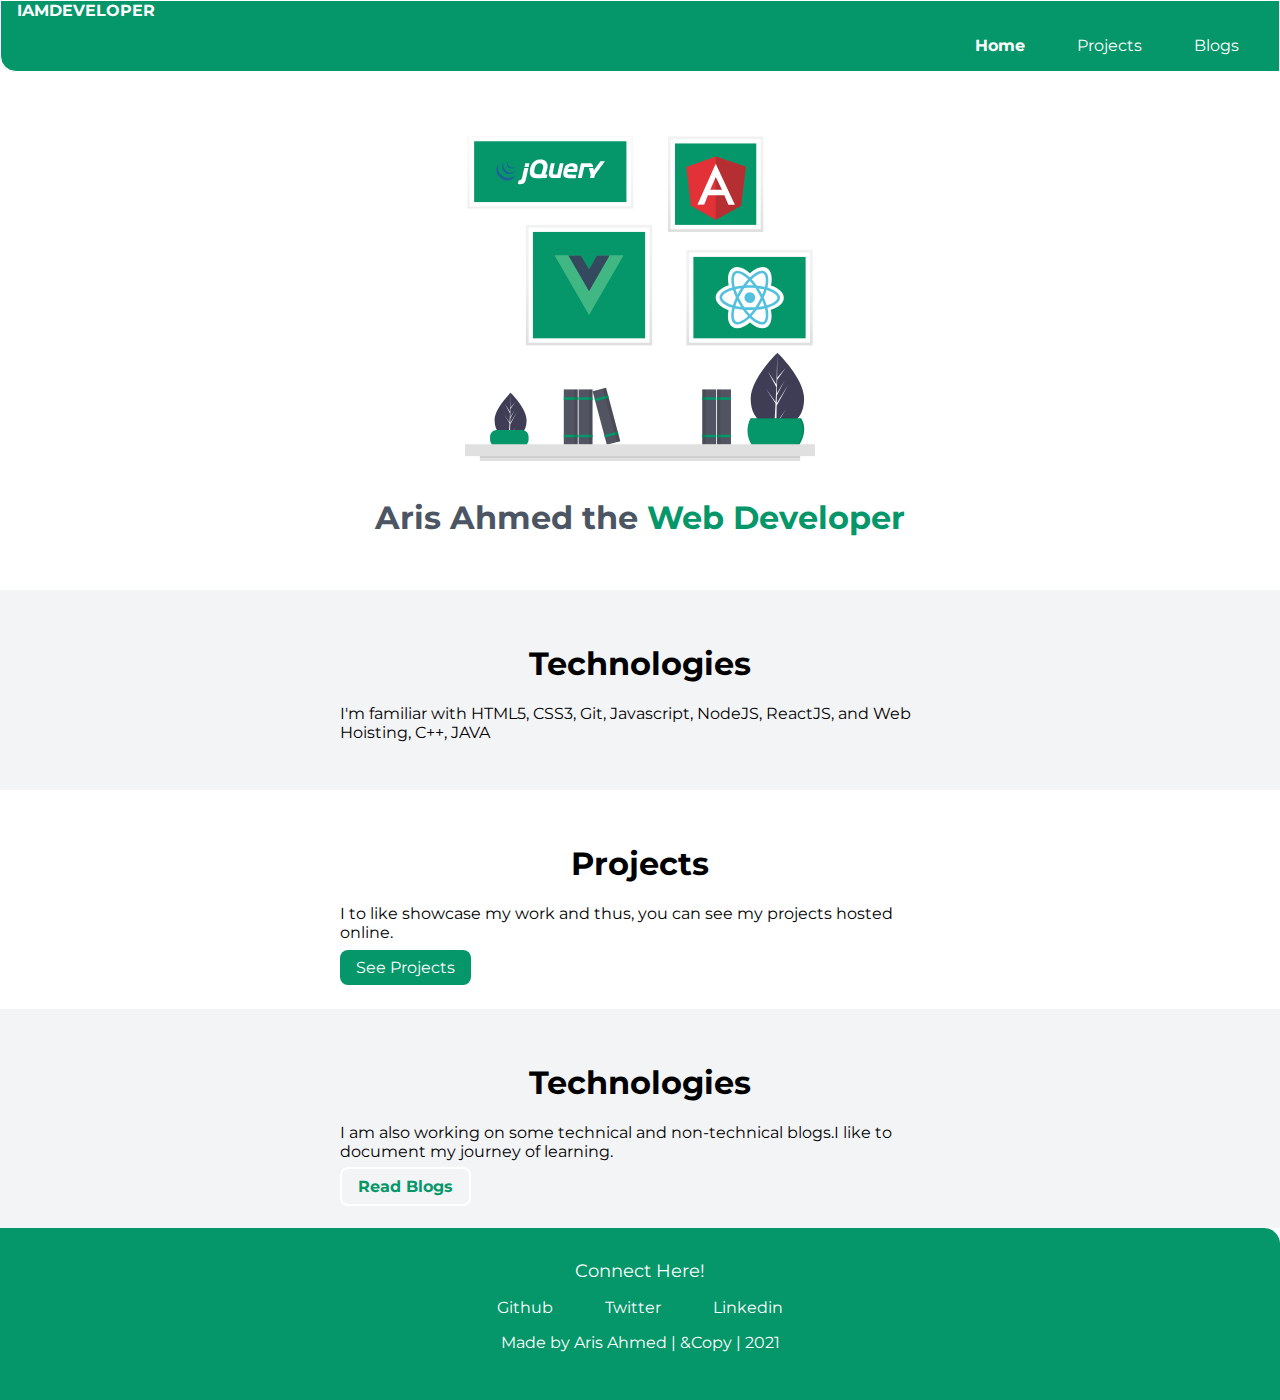
<file: index.html>
<!DOCTYPE html>
<html lang="en">
<head>
    <meta charset="UTF-8">
    <meta http-equiv="X-UA-Compatible" content="IE=edge">
    <meta name="viewport" content="width=device-width, initial-scale=1.0">

    <title>Home | ArisAhmed</title>
    <link href="style.css" rel="stylesheet"/>

</head>
<body>

    <nav class="navigation container">
        <div class="nav-brand">IAMDEVELOPER</div>
        <ul class="list-non-bullet nav-pills">
            <li class="list-item-inline">
                <a class="link link-active" href="/">Home</a>
            </li>
            <li class="list-item-inline">
                <a class="link " href="/projects.html">Projects</a>
            </li>
            <li class="list-item-inline">
                <a class="link" href="/blogs.html">Blogs</a>
            </li>
        </ul>
    </nav>


    <header class="hero">

        <img class="hero-img" src="images/hero.svg"/>
        <h1 class="hero-heading">Aris Ahmed the 
        <span class="heading-inverted">Web
             Developer</span></h1>



    </header>

    <section class="section ow">

        <div class=" container container-center">
            <h1>Technologies</h1>
        <p>I'm familiar with HTML5, CSS3, Git, Javascript, NodeJS, ReactJS, and Web Hoisting, C++, JAVA</p>
        </div>
        
    </section>

    <section class="section">

        <div class="container container-center">
            <h1>Projects </h1>
            <p>I to like showcase my work and thus, you can see my projects hosted online.</p>
           <a class="link link-primary"
           href="projects.html">See Projects</a>
    </div>


    </section>


    <section class="section ow">

        <div class=" container container-center">
            <h1>Technologies</h1>
        <p>I am also working on some technical and non-technical blogs.I like to document my journey of learning.</p>

        <a class="link link-secondary"
           href="blogs.html">Read Blogs</a>
    </div>


        </div>

        
    </section>

    <footer class="footer">
        <div class="footer-header">Connect Here!</div>
        <ul class="social-links list-non-bullet">
           
            <li class="list-item-inline">
                <a class ="link" href="https://github.com/ARIS-03">Github
            </a>
        </li>

        <li class="list-item-inline">
            <a class="link" href="/">Twitter
        </a>
    </li>


    <li class="list-item-inline">
        <a class="link" href="https://www.linkedin.com/in/aris-ahmed-73a129142/">Linkedin
    </a>
</li>
            
            
        </ul>
        <p>Made by Aris Ahmed  | &Copy  | 2021</p>
    </footer>



    




  




    
    
</body>
</html>
</file>
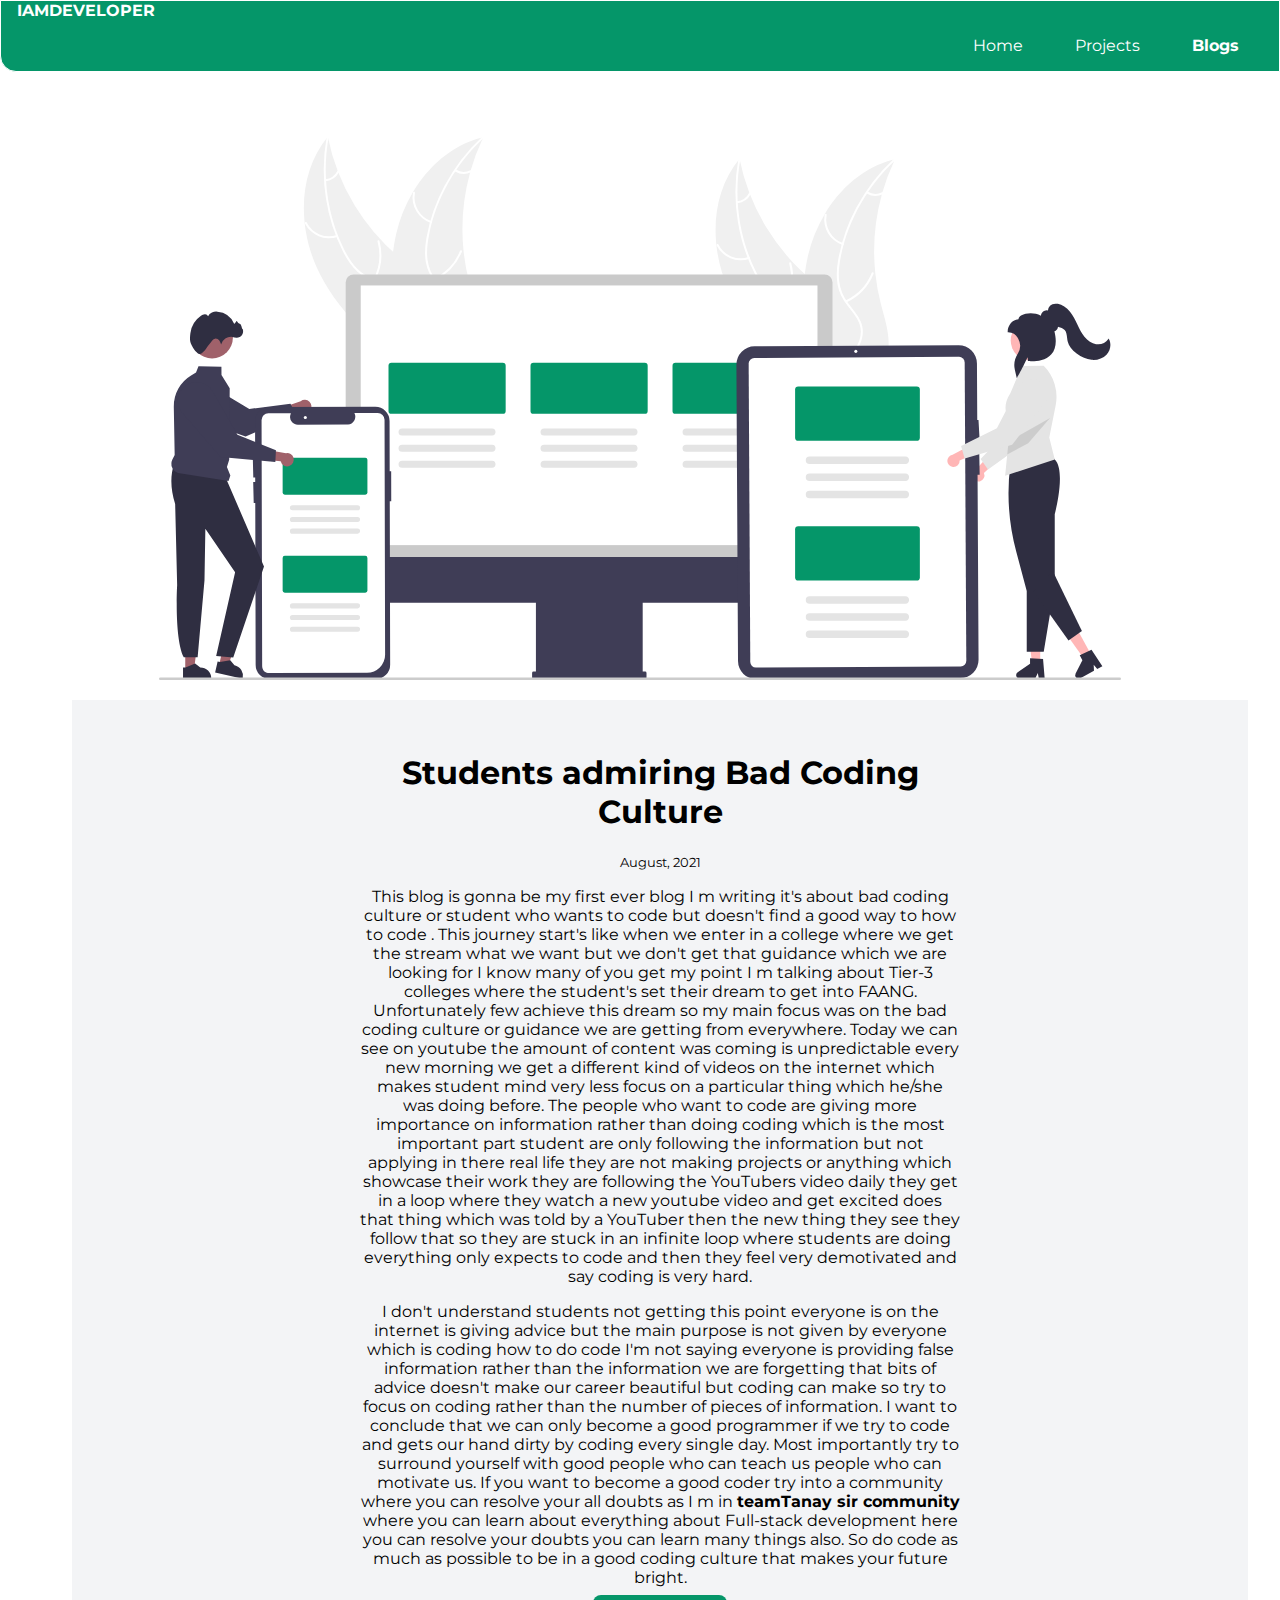
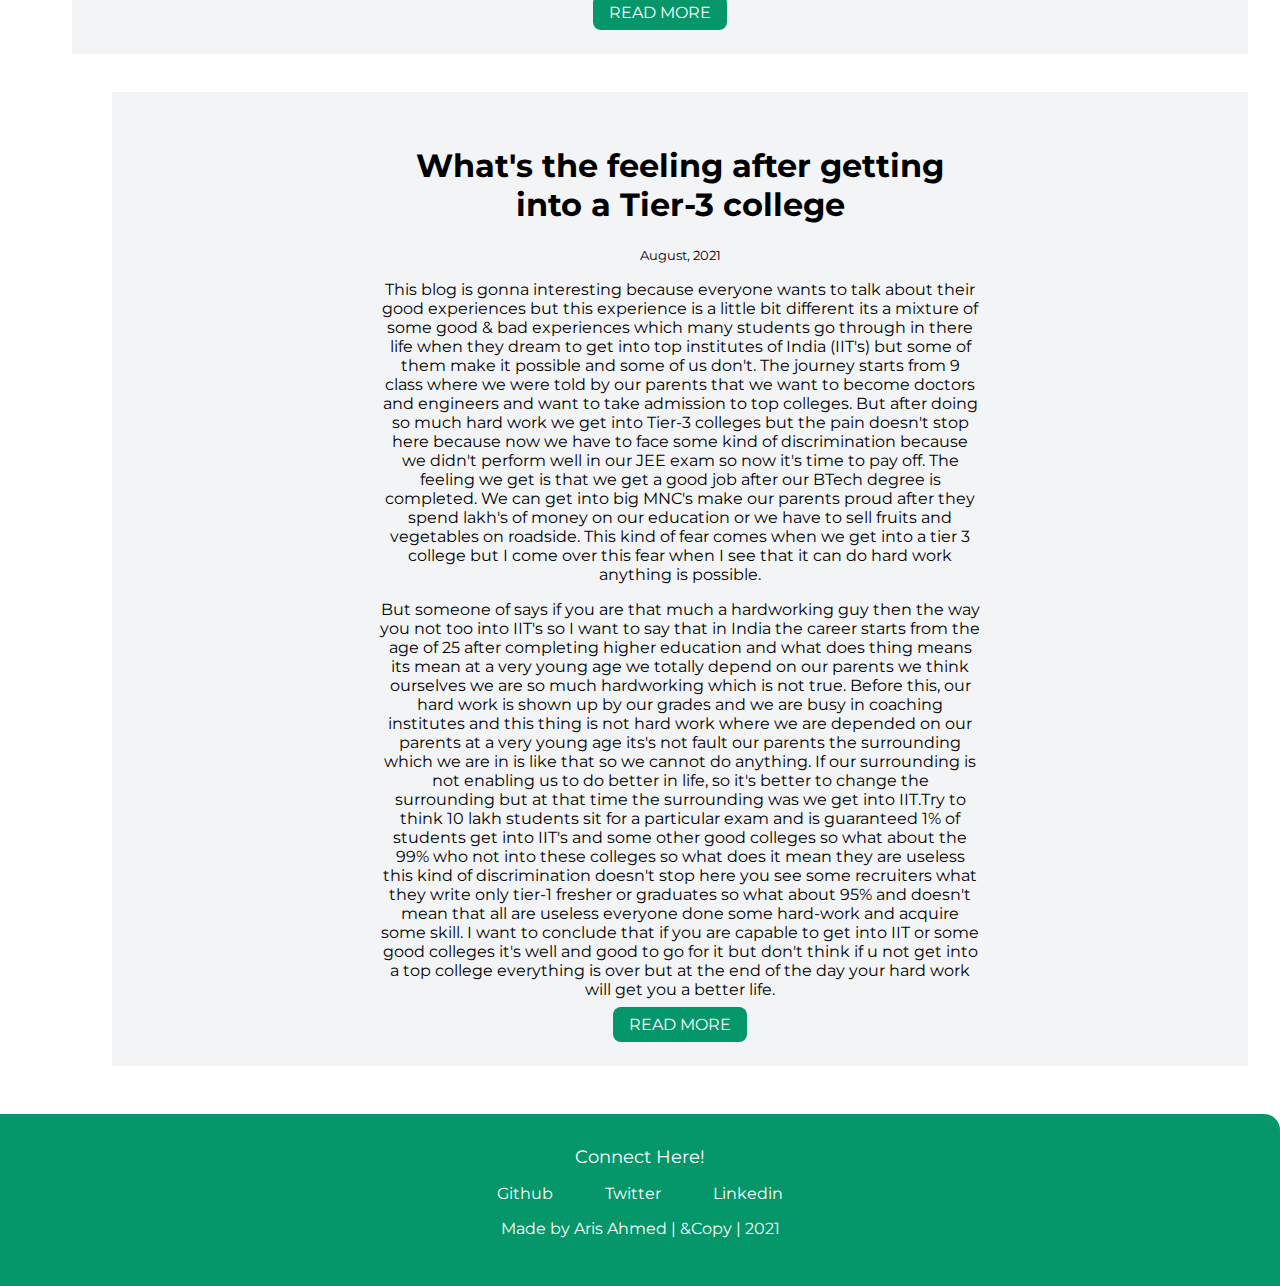
<file: blogs.html>
<!DOCTYPE html>
<html lang="en">
<head>
    <meta charset="UTF-8">
    <meta http-equiv="X-UA-Compatible" content="IE=edge">
    <meta name="viewport" content="width=device-width, initial-scale=1.0">
    <title>Blogs | ArisAhmed</title>
    <link href="style.css" rel="stylesheet"/>
</head>
<body>

    <nav class="navigation container">
        <div class="nav-brand">IAMDEVELOPER</div>
        <ul class="list-non-bullet nav-pills">
            <li class="list-item-inline">
                <a class="link " href="/">Home</a>
            </li>
            <li class="list-item-inline">
                <a class="link " href="/projects.html">Projects</a>
            </li>
            <li class="list-item-inline">
                <a class="link link-active" href="/blogs.html">Blogs</a>
            </li>
        </ul>
    </nav>


    <header class="hero">
        <img class="blog-img" src="/images/blogs.svg">


        
      
    
        
    <ul class="list-non-bullet">
        
        <li class="section section-lightgray">
            <article class="showcase-list container container-center ">
                <h1>Students admiring Bad Coding Culture </h1>
            <small>August, 2021</small>
            <p>This blog is gonna be my first ever blog I m writing it's about bad coding culture or student who wants to code but doesn't find a good way to how to code . This journey start's like when we enter in a college where we get the stream what we want but we don't get that guidance which we are looking for I know many of you get my point I m talking about Tier-3 colleges where the student's set their dream to get into FAANG. Unfortunately few achieve this dream so my main focus was on the bad coding culture or guidance we are getting from everywhere. Today we can see on youtube the amount of content was coming is unpredictable every new morning we get a different kind of videos on the internet which makes student mind very less focus on a particular thing which he/she was doing before. The people who want to code are giving more importance on information rather than doing coding which is the most important part student are only following the information but not applying in there real life they are not making projects or anything which showcase their work they are following the YouTubers video daily they get in a loop where they watch a new youtube video and get excited does that thing which was told by a YouTuber then the new thing they see they follow that so they are stuck in an infinite loop where students are doing everything only expects to code and then they feel very demotivated and say coding is very hard.</p>
                <p>I don't understand students not getting this point everyone is on the internet is giving advice but the main purpose is not given by everyone which is coding how to do code I'm not saying everyone is providing false information rather than the information we are forgetting that bits of advice doesn't make our career beautiful but coding can make so try to focus on coding rather than the number of pieces of information. I want to conclude that we can only become a good programmer if we try to code and gets our hand dirty by coding every single day. Most importantly try to surround yourself with good people who can teach us people who can motivate us. If you want to become a good coder try into a community where you can resolve your all doubts as I m in <strong>teamTanay sir community</strong>  where you can learn about everything about Full-stack development here you can resolve your doubts you can learn many things also. So do code as much as possible to be in a good coding culture that makes your future bright.</p>

                <a class="link link-primary" href="blogs.html" target="_blank">READ MORE</a>

           
        </li>

        <br>
        <br>
                

        <ul class="list-non-bullet">
        
            <li class="section section-lightgray">
                <article class="showcase-list container container-center ">
                    <h1>What's the feeling after getting into a Tier-3 college</h1>
                <small>August, 2021</small>
               <p>This blog is gonna interesting because everyone wants to talk about their good experiences but this experience is a little bit different its a mixture of some good & bad experiences which many students go through in there life when they dream to get into top institutes of India (IIT's) but some of them make it possible and some of us don't. The journey starts from 9 class where we were told by our parents that we want to become doctors and engineers and want to take admission to top colleges. But after doing so much hard work we get into Tier-3 colleges but the pain doesn't stop here because now we have to face some kind of discrimination because we didn't perform well in our JEE exam so now it's time to pay off. The feeling we get is that we get a good job after our BTech degree is completed. We can get into big MNC's make our parents proud after they spend lakh's of money on our education or we have to sell fruits and vegetables on roadside. This kind of fear comes when we get into a tier 3 college but I come over this fear when I see that it can do hard work anything is possible.</p>
                   <P> But someone of says if you are that much a hardworking guy then the way you not too into IIT's so I want to say that in India the career starts from the age of 25 after completing higher education and what does thing means its mean at a very young age we totally depend on our parents we think ourselves we are so much hardworking which is not true. Before this, our hard work is shown up by our grades and we are busy in coaching institutes and this thing is not hard work where we are depended on our parents at a very young age its's not fault our parents the surrounding which we are in is like that so we cannot do anything. If our surrounding is not enabling us to do better in life, so it's better to change the surrounding but at that time the surrounding was we get into IIT.Try to think 10 lakh students sit for a particular exam and is guaranteed 1% of students get into IIT's and some other good colleges so what about the 99% who not into these colleges so what does it mean they are useless this kind of discrimination doesn't stop here you see some recruiters what they write only tier-1 fresher or graduates so what about 95% and doesn't mean that all are useless everyone done some hard-work and acquire some skill. I want to conclude that if you are capable to get into IIT or some good colleges it's well and good to go for it but don't think if u not get into a top college everything is over but at the end of the day your hard work will get you a better life.</P>

                   <a class="link link-primary" href="blogs.html" target="_blank">READ MORE</a>
    
               
            </li>








    </header>

    <footer class="footer">
        <div class="footer-header">Connect Here!</div>
        <ul class="social-links list-non-bullet">
           
            <li class="list-item-inline">
                <a class ="link" href="https://github.com/ARIS-03">Github
            </a>
        </li>

        <li class="list-item-inline">
            <a class="link" href="/">Twitter
        </a>
    </li>


    <li class="list-item-inline">
        <a class="link" href="https://www.linkedin.com/in/aris-ahmed-73a129142/">Linkedin
    </a>
</li>
            
            
        </ul>
        <p>Made by Aris Ahmed  | &Copy  | 2021</p>
    </footer>

</body>
</html>
</file>
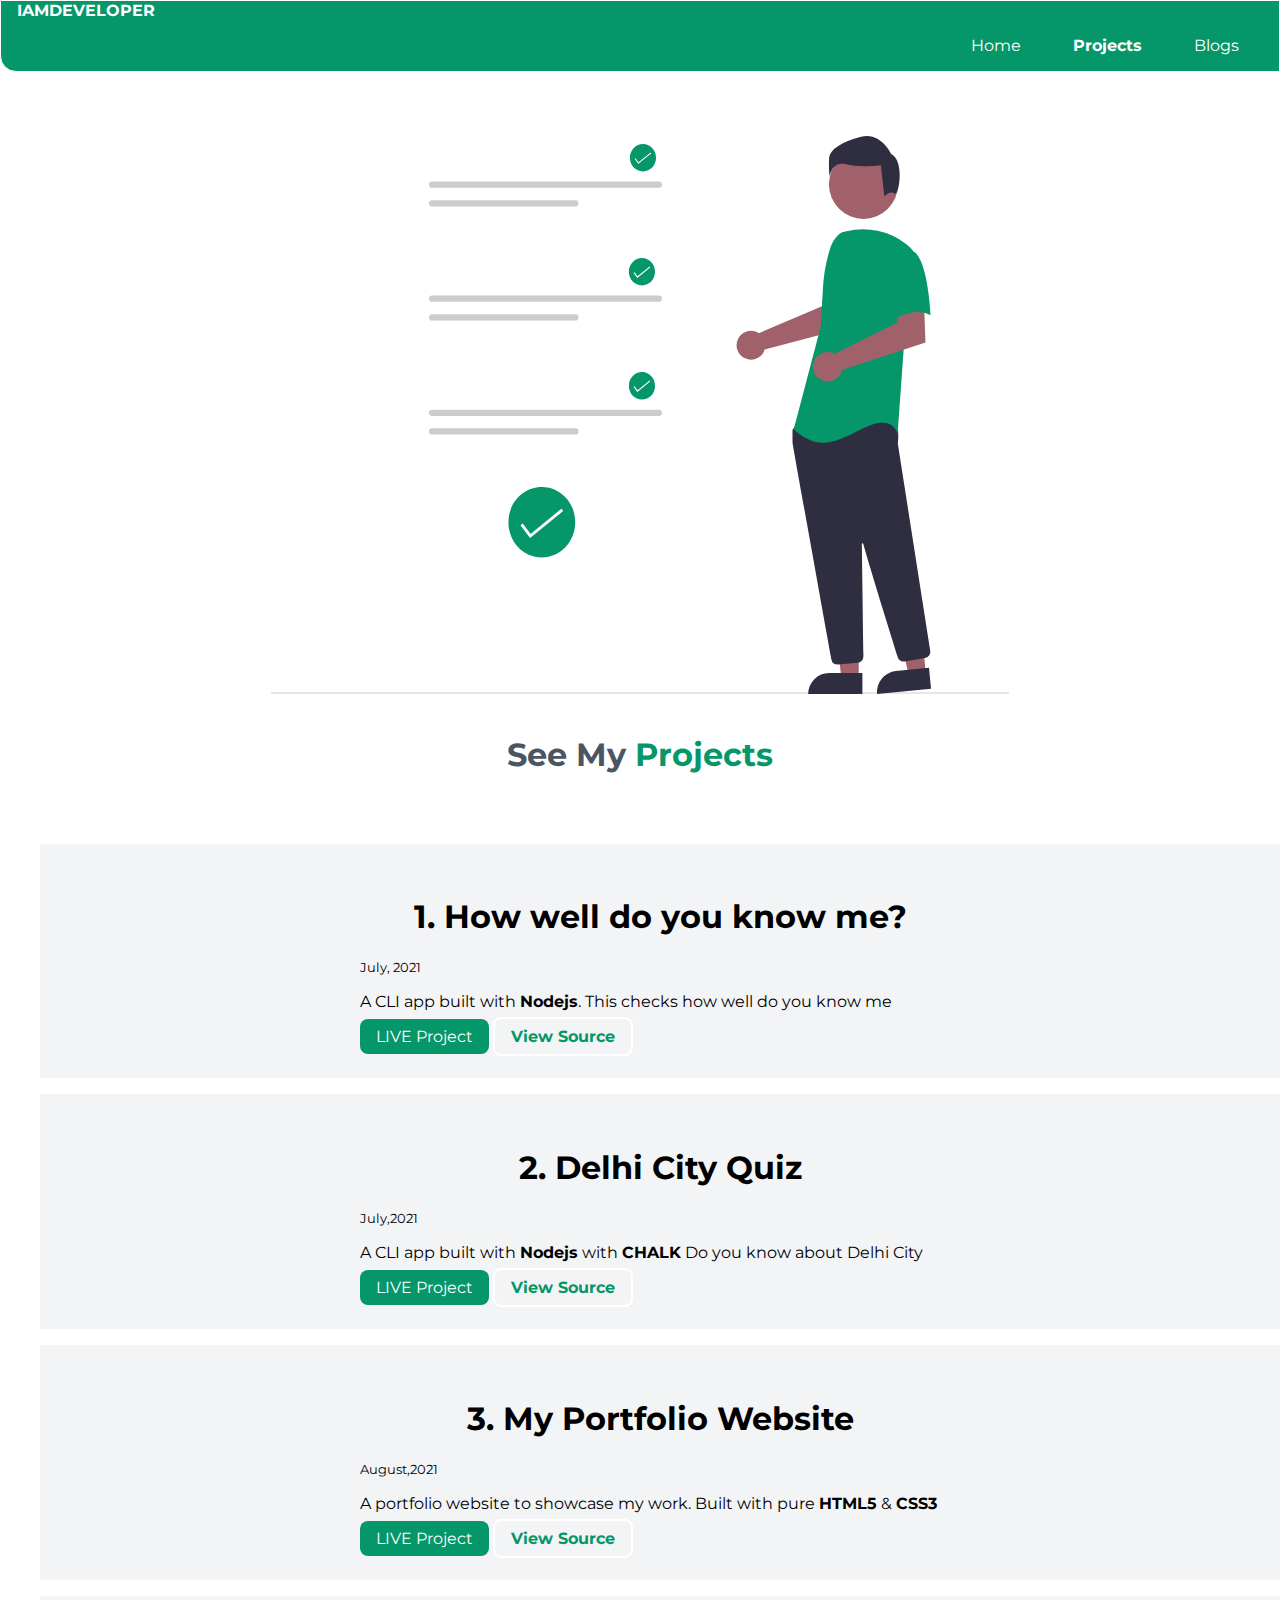
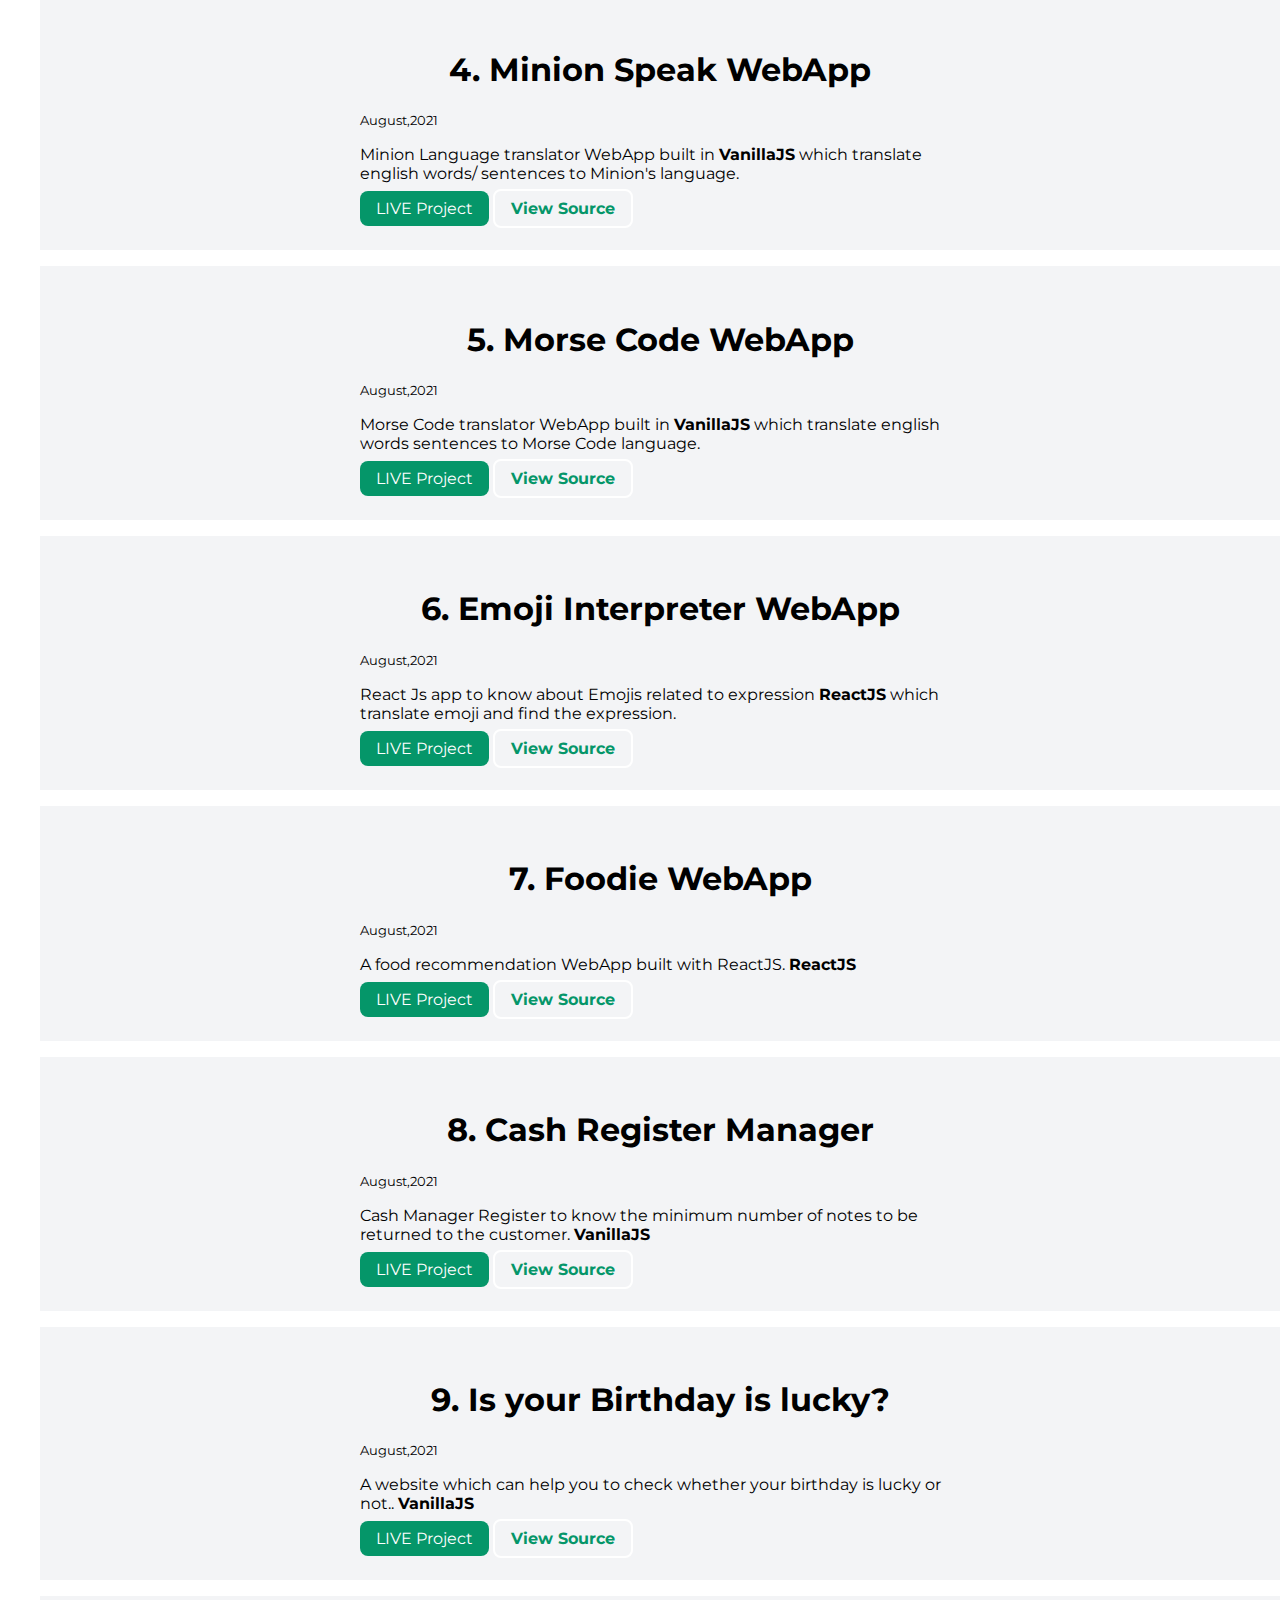
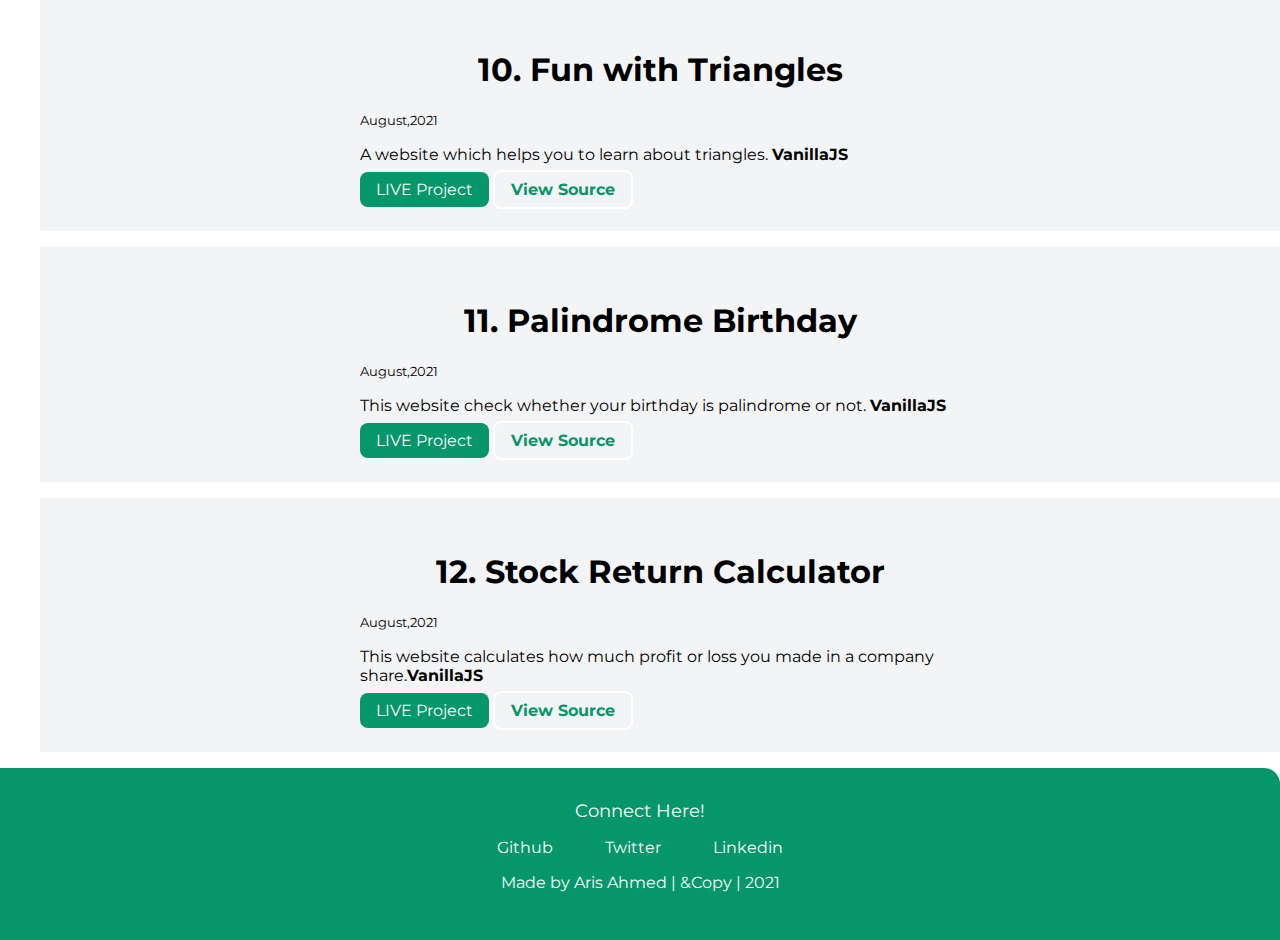
<file: projects.html>
<!DOCTYPE html>
<html lang="en">
<head>
    <meta charset="UTF-8">
    <meta http-equiv="X-UA-Compatible" content="IE=edge">
    <meta name="viewport" content="width=device-width, initial-scale=1.0">
    <title>Projects | Aris Ahmed</title>
    <link href="style.css" rel="stylesheet"/>
</head>
<body>
        <nav class="navigation container">
        <div class="nav-brand">IAMDEVELOPER</div>
        <ul class="list-non-bullet nav-pills">
            <li class="list-item-inline">
                <a class="link " href="/">Home</a>
            </li>
            <li class="list-item-inline">
                <a class="link link-active" href="/projects.html">Projects</a>
            </li>
            <li class="list-item-inline">
                <a class="link" href="/blogs.html">Blogs</a>
            </li>
        </ul>
    </nav>

    <header class="hero">
        <img class="projects-img" src="/images/projects.svg" alt="projects"/>

        
        <h1 class="hero-heading"> See My 
        <span class="heading-inverted">Projects</span></h1>
    </header>

    

    <ul class="list-non-bullet">

        <li class="section section-lightgray">
            <div class="container container-center">
                <h1>1. How well do you know me?</h1>
                <small>July, 2021</small>
            <p>A CLI app built with <strong>Nodejs</strong>. This checks how well do you know me</p>
            
             
            <a class="link link-primary" href="https://replit.com/@020-ArisAris/CLI-App?v=1">LIVE Project</a>
            <a class="link link-secondary" href="https://github.com/ARIS-03/CLI-App-1">View Source</a>


            </div>
        </li>

    </ul>


    <ul class="list-non-bullet">

        

        <li class="section section-lightgray">
            <div class="container container-center">
              <h1>2. Delhi City Quiz </h1>
            <small>July,2021</small>
            <p>A CLI app built with <strong>Nodejs</strong> with <strong>CHALK</strong> Do you know about Delhi City </p>
             
            <a class="link link-primary" href="https://replit.com/@020-ArisAris/Delhi-city-quiz#index.js">LIVE Project</a>
            <a class="link link-secondary" href="https://github.com/ARIS-03/Delhi-city-quiz">View Source</a>

            </div>
        </li>

        </ul>

        
    <ul class="list-non-bullet">

        

        <li class="section section-lightgray">
            <div class="container container-center">
              <h1>3. My Portfolio Website </h1>
            <small>August,2021</small>
            <p>
                A portfolio website to showcase my work. Built with pure <strong>HTML5</strong> &
                <strong>CSS3</strong>
            </p>
          
             
            <a class="link link-primary" href="https://aris-ahmed.netlify.app/">LIVE Project</a>
            <a class="link link-secondary" href="https://github.com/ARIS-03/personal-website">View Source</a>

            </div>
        </li>

        </ul>


        <ul class="list-non-bullet">

        

            <li class="section section-lightgray">
                <div class="container container-center">
                  <h1>4. Minion Speak WebApp </h1>
                <small>August,2021</small>
                <p>
                   Minion Language translator WebApp built in <strong>VanillaJS</strong> which translate english words/ sentences to Minion's language.
                </p>
              
                 
                <a class="link link-primary" href="https://banana-funminions.netlify.app/">LIVE Project</a>
                <a class="link link-secondary" href="https://github.com/ARIS-03/Banana-Talk">View Source</a>
    
                </div>
            </li>
    
            </ul>



            
        <ul class="list-non-bullet">

        

            <li class="section section-lightgray">
                <div class="container container-center">
                  <h1>5. Morse Code WebApp </h1>
                <small>August,2021</small>
                <p>
                   Morse Code translator WebApp built in <strong>VanillaJS</strong> which translate english words sentences to Morse Code language.
                </p>
              
                 
                <a class="link link-primary" href="https://morse-codes.netlify.app/">LIVE Project</a>
                <a class="link link-secondary" href="https://github.com/ARIS-03/Mark-7">View Source</a>
    
                </div>
            </li>
    
            </ul>


            <ul class="list-non-bullet">

        

                <li class="section section-lightgray">
                    <div class="container container-center">
                      <h1>6. Emoji Interpreter WebApp </h1>
                    <small>August,2021</small>
                    <p>
                        React Js app to know about Emojis related to expression <strong>ReactJS</strong> which translate emoji and find the expression.
                    </p>
                  
                     
                    <a class="link link-primary" href="https://codesandbox.io/s/github/ARIS-03/Mark8">LIVE Project</a>
                    <a class="link link-secondary" href="https://github.com/ARIS-03/Mark8">View Source</a>
        
                    </div>
                </li>
        
                </ul>



                <ul class="list-non-bullet">

        

                    <li class="section section-lightgray">
                        <div class="container container-center">
                          <h1>7. Foodie WebApp </h1>
                        <small>August,2021</small>
                        <p>
                            A food recommendation WebApp built with ReactJS. <strong>ReactJS</strong>
                        </p>
                      
                         
                        <a class="link link-primary" href="https://codesandbox.io/s/github/ARIS-03/Bhukkad-app">LIVE Project</a>
                        <a class="link link-secondary" href="https://github.com/ARIS-03/Bhukkad-app">View Source</a>
            
                        </div>
                    </li>
            
                    </ul>



                    
                <ul class="list-non-bullet">

        

                    <li class="section section-lightgray">
                        <div class="container container-center">
                          <h1>8.  Cash Register Manager </h1>
                        <small>August,2021</small>
                        <p>
                            Cash Manager Register to know the minimum number of notes to be returned to the customer. <strong>VanillaJS</strong>
                        </p>
                      
                         
                        <a class="link link-primary" href="https://cash-registers.netlify.app/">LIVE Project</a>
                        <a class="link link-secondary" href="https://github.com/ARIS-03/Cash-Register-Manager">View Source</a>
            
                        </div>
                    </li>
            
                    </ul>


                       
                <ul class="list-non-bullet">

        

                    <li class="section section-lightgray">
                        <div class="container container-center">
                          <h1>9. Is your Birthday is lucky? </h1>
                        <small>August,2021</small>
                        <p>
                            A website which can help you to check whether your birthday is lucky or not.. <strong>VanillaJS</strong>
                        </p>
                      
                         
                        <a class="link link-primary" href="https://palindrome-birthdays0.netlify.app/">LIVE Project</a>
                        <a class="link link-secondary" href="https://github.com/ARIS-03/Lucky-Birthday">View Source</a>
            
                        </div>
                    </li>
            
                    </ul>



                    <ul class="list-non-bullet">

        

                        <li class="section section-lightgray">
                            <div class="container container-center">
                              <h1>10. Fun with Triangles </h1>
                            <small>August,2021</small>
                            <p>
                                A website which helps you to learn about triangles. <strong>VanillaJS</strong>
                            </p>
                          
                             
                            <a class="link link-primary" href="https://fun-triangles0.netlify.app/">LIVE Project</a>
                            <a class="link link-secondary" href="https://github.com/ARIS-03/Fun-with-Triangles">View Source</a>
                
                            </div>
                        </li>
                
                        </ul>



                        <ul class="list-non-bullet">

        

                            <li class="section section-lightgray">
                                <div class="container container-center">
                                  <h1>11. Palindrome Birthday
                                </h1>
                                <small>August,2021</small>
                                <p>
                                    This website check whether your birthday is palindrome or not. <strong>VanillaJS</strong>
                                </p>
                              
                                 
                                <a class="link link-primary" href="https://palindrome-baby.netlify.app/">LIVE Project</a>
                                <a class="link link-secondary" href="https://github.com/ARIS-03/Palindrome-birthday">View Source</a>
                    
                                </div>
                            </li>
                    
                            </ul>



                            <ul class="list-non-bullet">

        

                                <li class="section section-lightgray">
                                    <div class="container container-center">
                                      <h1>12. Stock Return Calculator
                                    </h1>
                                    <small>August,2021</small>
                                    <p>
                                        This website calculates how much profit or loss you made in a company share.<strong>VanillaJS</strong>
                                    </p>
                                  
                                     
                                    <a class="link link-primary" href="https://stocks-exchange.netlify.app/">LIVE Project</a>
                                    <a class="link link-secondary" href="https://github.com/ARIS-03/Mark-14">View Source</a>
                        
                                    </div>
                                </li>
                        
                                </ul>


                                
    <footer class="footer">
        <div class="footer-header">Connect Here!</div>
        <ul class="social-links list-non-bullet">
           
            <li class="list-item-inline">
                <a class ="link" href="https://github.com/ARIS-03">Github
            </a>
        </li>

        <li class="list-item-inline">
            <a class="link" href="/">Twitter
        </a>
    </li>


    <li class="list-item-inline">
        <a class="link" href="https://www.linkedin.com/in/aris-ahmed-73a129142/">Linkedin
    </a>
</li>
            
            
        </ul>
        <p>Made by Aris Ahmed  | &Copy  | 2021</p>
    </footer>




      
    

    
</body>
</html>
</file>
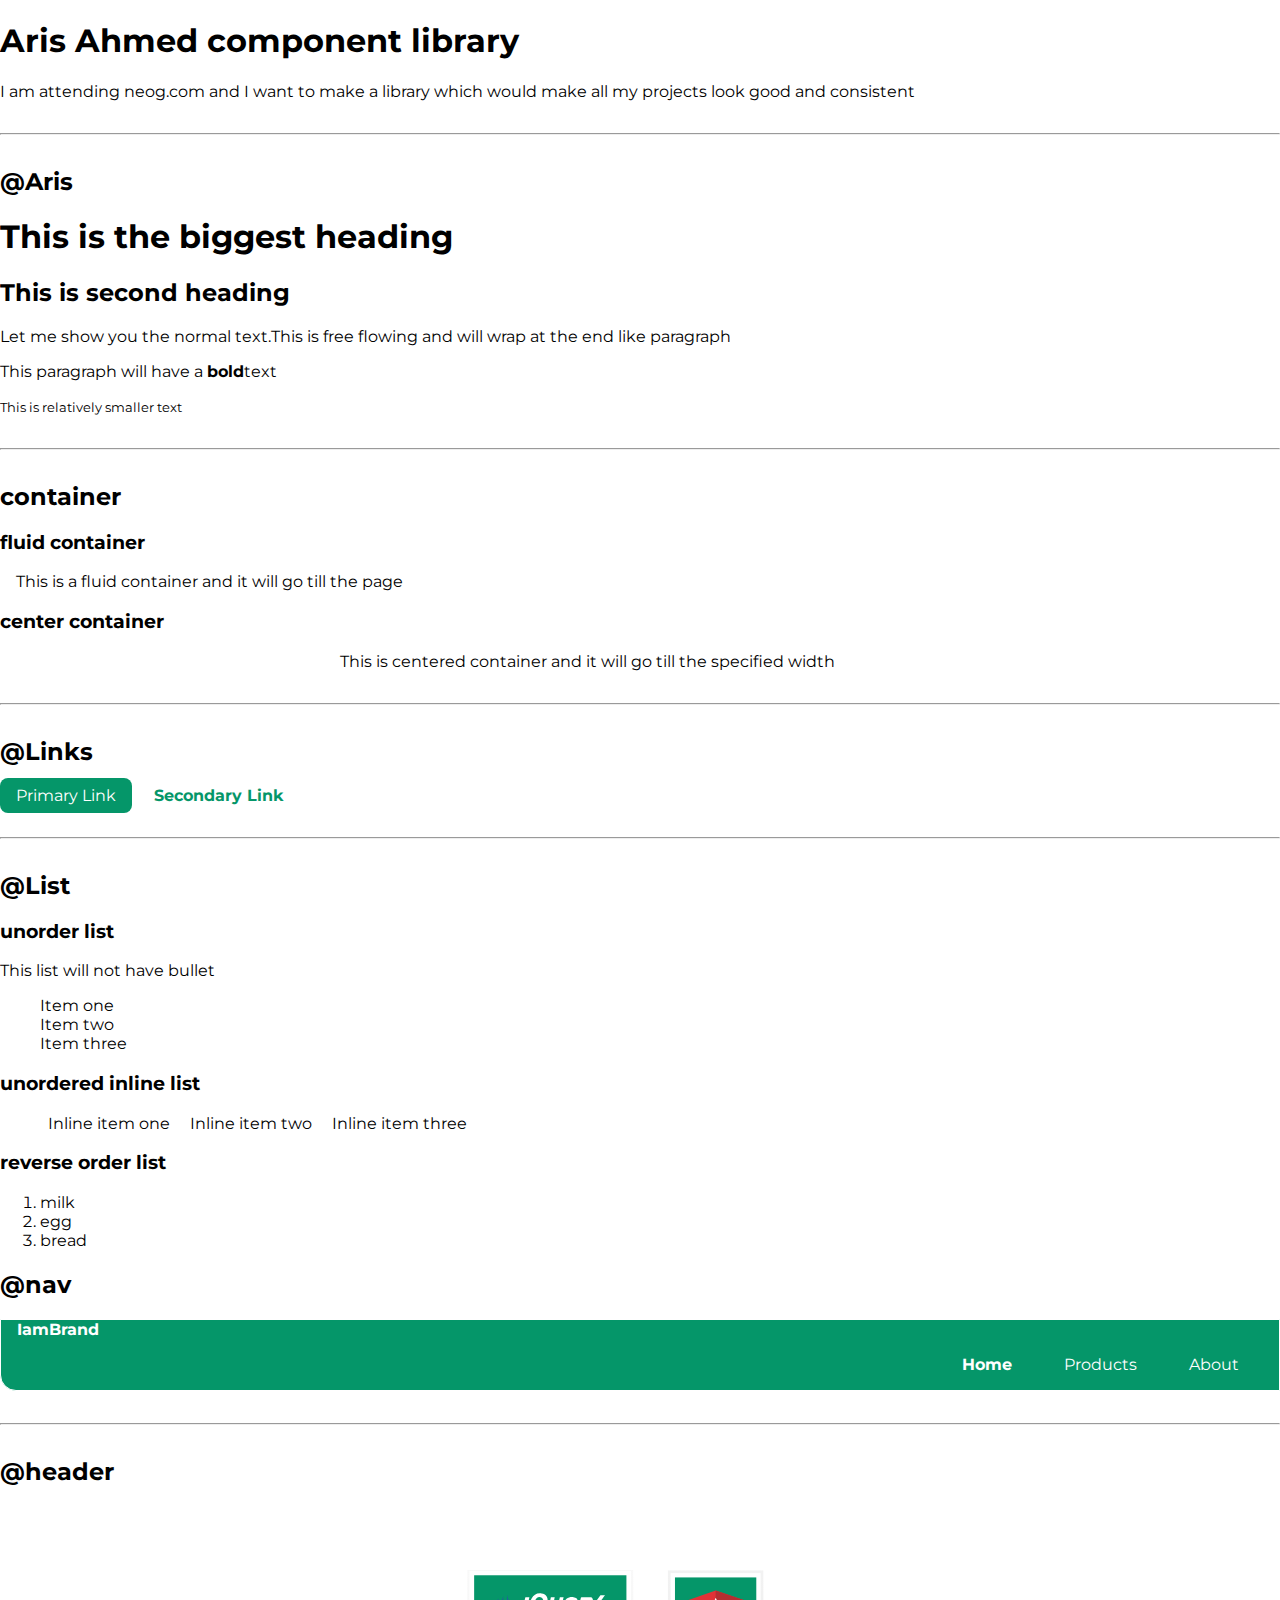
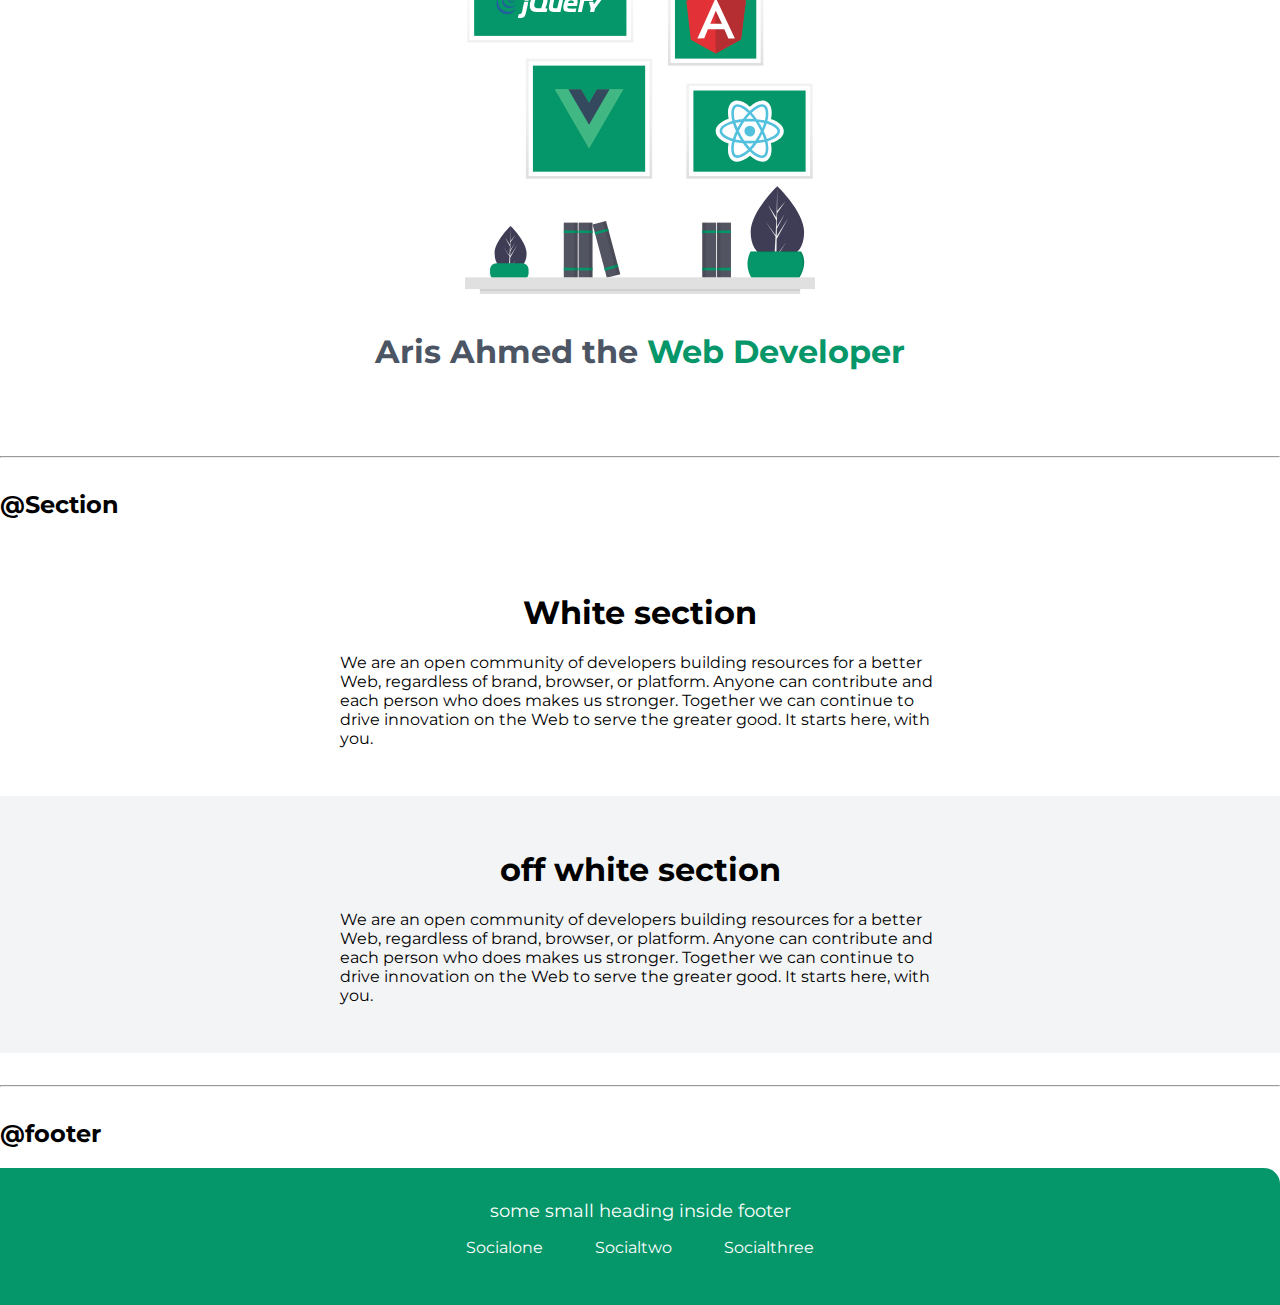
<file: liv/components.html>
<!DOCTYPE html>
<html lang="en">
<head>
    <meta charset="UTF-8">
    <meta http-equiv="X-UA-Compatible" content="IE=edge">
    <meta name="viewport" content="width=device-width, initial-scale=1.0">
    <title>Home | Aris Ahmed</title>

    <link href="/style.css" rel="stylesheet"/>
</head>
<body>
    <h1 >Aris Ahmed component library</h1>
    <p>I am attending neog.com and I want to make a library which would make all my projects look good and consistent</p>
     
    <hr>

    <h2>@Aris</h2>

    <h1>This is the biggest heading</h1>
    <h2>This is second heading</h2>
    <p>Let me show you the normal text.This is free flowing and will wrap at the end like paragraph</p>
    <p>This paragraph will have a <strong>bold</strong>text</p>
     <small>This is relatively smaller text</small>

     <hr>

     <h2>container</h2>

     <h3>fluid container</h3>
     <div class="container">This is a fluid container and it will go till the page</div>

     <h3>center container</h3>
     <div class="container container-center">This is centered container and it will go till the specified width</div>
    
     <hr>

     <h2>@Links</h2>

     <a class="link link-primary"
      href="/">Primary Link</a>     
     <a class="link link-secondary"
     href="/">Secondary Link</a>

     <hr>

     <h2>@List</h2>

     <h3>unorder list</h3>
     <p>This list will not have bullet</p>
     <ul class="list-non-bullet">
        <li>Item one </li>
        <li>Item two</li>
        <li>Item three</li>

     </ul>

     <h3>unordered inline list </h3>
     <ul class="list-non-bullet">
         <li class="list-item-inline">Inline item one</li>
         <li class="list-item-inline">Inline item two</li>
         <li class="list-item-inline">Inline item three</li>
         
     </ul>

     <h3>reverse order list</h3>
     <ol> 
         <li>milk</li>
         <li>egg</li>
         <li>bread</li>
     </ol>

     <h2>@nav</h2>

     <nav class="navigation container">
         <div class="nav-brand">IamBrand</div>
         <ul class="list-non-bullet nav-pills">
             <li class="list-item-inline">
                 <a class="link link-active" href="/">Home</a>
             </li>
             <li class="list-item-inline">
                 <a class="link " href="/">Products</a>
             </li>
             <li class="list-item-inline">
                 <a class="link" href="/">About</a>
             </li>
         </ul>
     </nav>

     <hr>

     <h2>@header</h2>
     
     <header class="hero">

         <img class="hero-img" src="/images/hero.svg"/>
         <h1 class="hero-heading">Aris Ahmed the 
         <span class="heading-inverted">Web Developer</span></h1>



     </header>

     <hr>

     <h2>@Section</h2>
     <section class="section">
         <div class="container container-center">
             <h1>White section</h1>
         <p>We are an open community of developers building resources for a better Web, regardless of brand, browser, or platform. Anyone can contribute and each person who does makes us stronger. Together we can continue to drive innovation on the Web to serve the greater good. It starts here, with you.</p>

         </div>
         
     </section>

     <section class="section ow">

        <div class=" container container-center">
            <h1>off white section</h1>
        <p>We are an open community of developers building resources for a better Web, regardless of brand, browser, or platform. Anyone can contribute and each person who does makes us stronger. Together we can continue to drive innovation on the Web to serve the greater good. It starts here, with you.</p>
        </div>
        
    </section>

     <hr>

     <h2>@footer</h2>


    <footer class="footer">
        <div class="footer-header">some small heading inside footer</div>
        <ul class="social-links list-non-bullet">
           
            <li class="list-item-inline">
                <a class="link" href="/">Socialone
            </a>
        </li>

        <li class="list-item-inline">
            <a class="link" href="/">Socialtwo
        </a>
    </li>


    <li class="list-item-inline">
        <a class="link" href="/">Socialthree
    </a>
</li>
            
            
        </ul>
    </footer>





     
    
</body>
</html>
</file>
<file: style.css>
@import url('https://fonts.googleapis.com/css2?family=Montserrat:ital,wght@0,400;1,700&display=swap');
     

:root {

    --primary-color: #059669;
    --dark-grey: #4B5563;
    --off-white: #F3F4F6;
}

body {

    font-family: 'Montserrat', sans-serif;
    margin:0;
}
hr {

    margin: 2rem 0rem;
}

.container {

    padding-left: 1rem;
    padding-right: 1rem;
}
.container-center {
      
    max-width: 600px;
    margin: auto;
    
}

.link {

    padding:0.5rem 1rem;
    text-decoration: none;
    color:white;

    
    
}

.link-primary {
     background-color:var(--primary-color);
     border-radius: 0.5rem;
     color:white;
     padding-left:1rem;
     
    
}
.link-secondary {
    color:var(--primary-color);
    border-radius: 0.5rem;
    border:2px solid white;
    font-weight: bold;
    padding-left: 1rem;
    align-content:flex-start;
    


}

.list-non-bullet {
    list-style: none;

}

.list-item-inline {

    display: inline;
    padding: 0rem 0.5rem;
}

.navigation {
    background-color: #059669;
     color:white;
    border: 1px solid white;
    border-bottom-left-radius: 1rem;
    
    
    
}

.navigation .nav-brand {
    font-weight: bold;

    
}

.navigation .nav-pills{
    text-align:right;

}

.navigation .link {

    color: white;
    
}

.navigation .link-active {

    font-weight: bold;
    
}


.hero {

    padding: 2rem;
    padding-top: 4rem;
    text-align: center;
    
    
    
}

.hero .hero-img {

    max-width: 350px;
    display: block;
    margin: auto;
    

    
    


}

.hero .hero-heading {

    text-align: center;

    padding-top: 1rem;

    color: var(--dark-grey);





}

.hero .hero-heading .heading-inverted {

    color: var(--primary-color);



}


.section {

    padding: 2rem;

}


 .section-lightgray{

    background-color: var(--off-white);
    color: black;
 }

.section h1 {


    text-align: center;
}

.ow {
    background-color: var(--off-white);

}

.footer {


    background-color: var(--primary-color);
    padding: 2rem 1rem;
    text-align:center;
    color: white;
    border-top-right-radius: 1rem;

}

.footer .link {

    color: white;
    
    
}

.footer .footer-header {

    
    font-size: large;




}

.footer ul {
    padding-inline-start: 0px;
}
</file>
